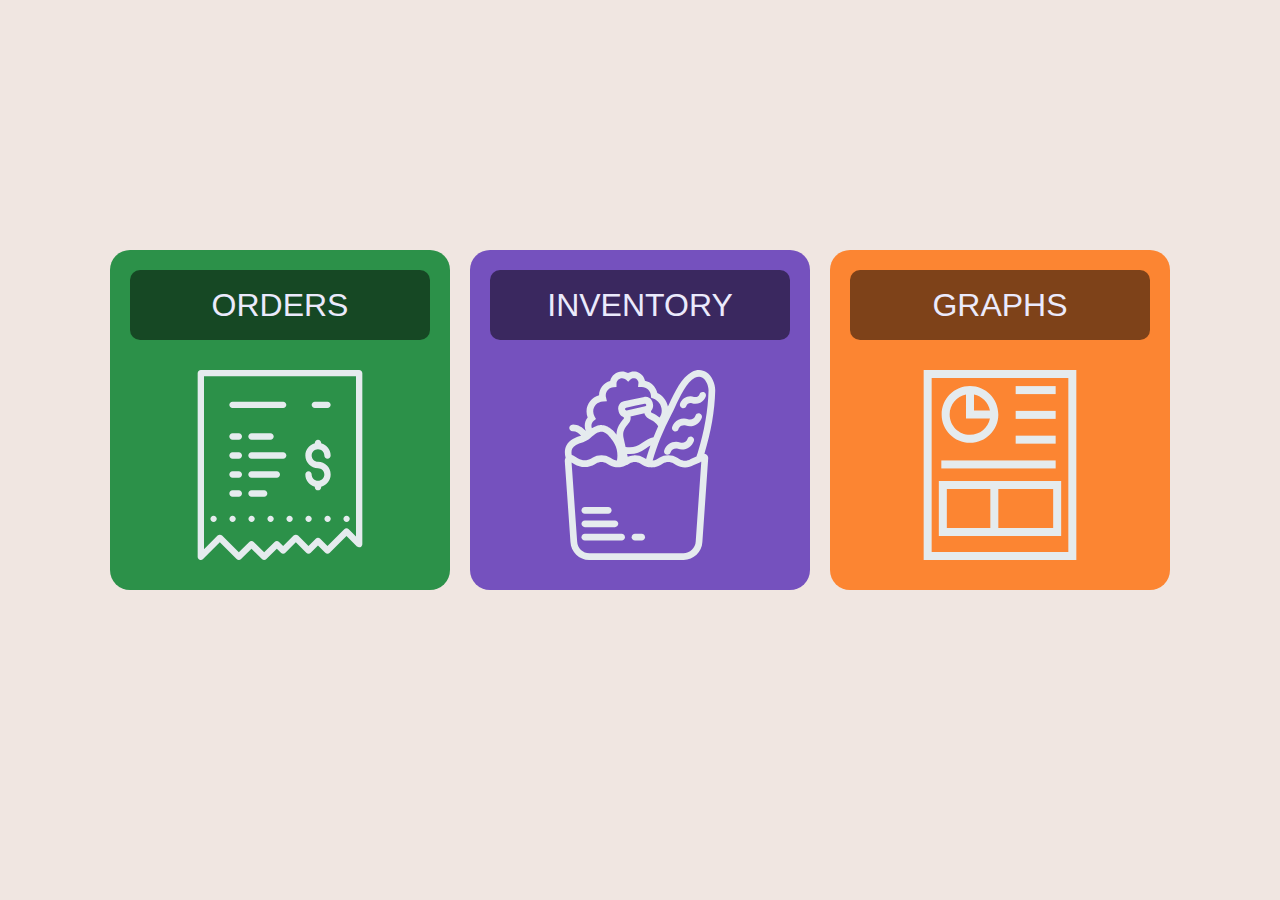
<file: index.html>
<!DOCTYPE html>
<html>

<head>
    <meta charset="utf-8">
    <title>iRestaurant - Actions</title>
    <link rel="stylesheet" href="css/master.css" media="screen" title="no title">
    <link rel="stylesheet" href="css/actions_menu.css" media="screen" title="no title">
    <script src="js/actions.js" charset="utf-8"></script>
</head>

<body onload="actionsInit()">
    <section class="container">
        <div class="actions">
            <div class="action" id="orders">
                <p class="title">ORDERS</p>
                <svg version="1.1" id="order" xmlns="http://www.w3.org/2000/svg" xmlns:xlink="http://www.w3.org/1999/xlink" x="0px" y="0px" viewBox="0 0 512.002 512.002" style="enable-background:new 0 0 512.002 512.002;" xml:space="preserve">                	<g>
                		<g>
                			<g>
                				<path d="M128.257,392.533h-0.085c-4.71,0-8.491,3.823-8.491,8.533s3.866,8.533,8.576,8.533s8.533-3.823,8.533-8.533
                				S132.967,392.533,128.257,392.533z"/>
                				<path d="M179.457,392.533h-0.085c-4.71,0-8.491,3.823-8.491,8.533s3.866,8.533,8.576,8.533s8.533-3.823,8.533-8.533
                				S184.167,392.533,179.457,392.533z"/>
                				<path d="M247.468,273.067h-68.267c-4.719,0-8.533,3.823-8.533,8.533s3.814,8.533,8.533,8.533h68.267
                				c4.719,0,8.533-3.823,8.533-8.533S252.187,273.067,247.468,273.067z"/>
                				<path d="M213.334,324.267h-34.133c-4.719,0-8.533,3.823-8.533,8.533c0,4.71,3.814,8.533,8.533,8.533h34.133
                				c4.719,0,8.533-3.823,8.533-8.533C221.868,328.09,218.053,324.267,213.334,324.267z"/>
                				<path
                					d="M358.401,298.667c-9.412,0-17.067-7.654-17.067-17.067c0-4.71-3.814-8.533-8.533-8.533s-8.533,3.823-8.533,8.533
                				c0,15.855,10.914,29.107,25.6,32.922v1.212c0,4.71,3.814,8.533,8.533,8.533c4.719,0,8.533-3.823,8.533-8.533v-1.212
                				c14.686-3.814,25.6-17.067,25.6-32.922c0-18.825-15.309-34.133-34.133-34.133c-9.412,0-17.067-7.654-17.067-17.067
                				c0-9.412,7.654-17.067,17.067-17.067c9.412,0,17.067,7.654,17.067,17.067c0,4.71,3.814,8.533,8.533,8.533
                				s8.533-3.823,8.533-8.533c0-15.855-10.914-29.107-25.6-32.922v-1.212c0-4.71-3.814-8.533-8.533-8.533
                				c-4.719,0-8.533,3.823-8.533,8.533v1.212c-14.686,3.814-25.6,17.067-25.6,32.922c0,18.825,15.309,34.133,34.133,34.133
                				c9.412,0,17.067,7.654,17.067,17.067C375.468,291.012,367.813,298.667,358.401,298.667z"/>
                				<path d="M333.057,392.533h-0.085c-4.71,0-8.491,3.823-8.491,8.533s3.866,8.533,8.576,8.533c4.71,0,8.533-3.823,8.533-8.533
                				S337.768,392.533,333.057,392.533z"/>
                				<path d="M435.457,409.6c4.71,0,8.533-3.823,8.533-8.533s-3.823-8.533-8.533-8.533h-0.085c-4.71,0-8.491,3.823-8.491,8.533
                				S430.747,409.6,435.457,409.6z"/>
                				<path d="M384.257,392.533h-0.085c-4.71,0-8.491,3.823-8.491,8.533s3.866,8.533,8.576,8.533c4.71,0,8.533-3.823,8.533-8.533
                				S388.968,392.533,384.257,392.533z"/>
                				<path d="M349.868,102.4h34.133c4.719,0,8.533-3.823,8.533-8.533c0-4.71-3.814-8.533-8.533-8.533h-34.133
                				c-4.719,0-8.533,3.823-8.533,8.533C341.334,98.577,345.149,102.4,349.868,102.4z"/>
                				<path d="M230.657,392.533h-0.085c-4.71,0-8.491,3.823-8.491,8.533s3.866,8.533,8.576,8.533s8.533-3.823,8.533-8.533
                				S235.367,392.533,230.657,392.533z"/>
                				<path d="M128.001,290.133h17.067c4.719,0,8.533-3.823,8.533-8.533s-3.814-8.533-8.533-8.533h-17.067
                				c-4.719,0-8.533,3.823-8.533,8.533S123.282,290.133,128.001,290.133z"/>
                				<path d="M128.001,341.333h17.067c4.719,0,8.533-3.823,8.533-8.533c0-4.71-3.814-8.533-8.533-8.533h-17.067
                				c-4.719,0-8.533,3.823-8.533,8.533C119.468,337.51,123.282,341.333,128.001,341.333z"/>
                				<path
                					d="M469.334,0H42.668c-4.719,0-8.533,3.823-8.533,8.533v494.933c0,3.447,2.074,6.562,5.265,7.885
                				c1.058,0.435,2.167,0.648,3.268,0.648c2.219,0,4.403-0.87,6.033-2.5l45.167-45.167l45.167,45.167
                				c3.337,3.337,8.73,3.337,12.066,0l28.1-28.1l28.1,28.1c3.337,3.337,8.73,3.337,12.066,0l28.1-28.1l11.034,11.034
                				c3.337,3.336,8.73,3.336,12.066,0l28.1-28.1l28.1,28.1c3.337,3.336,8.73,3.336,12.066,0l19.567-19.567l19.567,19.567
                				c3.337,3.336,8.73,3.336,12.066,0l45.167-45.167l28.1,28.1c0.171,0.179,0.35,0.341,0.538,0.495c0,0.009,0.008,0.009,0.008,0.009
                				v0.009c1.399,1.169,3.174,1.894,5.112,1.98c0.316,0.009,0.631,0.009,0.964-0.009h0.009c1.724-0.128,3.311-0.751,4.599-1.749
                				c0.461-0.35,0.879-0.751,1.254-1.186c1.289-1.493,2.074-3.43,2.082-5.564v-0.017V8.533C477.868,3.823,474.053,0,469.334,0z
                				 M460.801,448.734l-19.567-19.567c-3.337-3.336-8.73-3.336-12.066,0l-45.167,45.167l-19.567-19.567
                				c-3.336-3.337-8.73-3.337-12.066,0l-19.567,19.567l-28.1-28.1c-3.336-3.337-8.73-3.337-12.066,0l-28.1,28.1L253.501,463.3
                				c-3.337-3.337-8.73-3.337-12.066,0l-28.1,28.1l-28.1-28.1c-1.664-1.664-3.849-2.5-6.033-2.5c-2.185,0-4.369,0.836-6.033,2.5
                				l-28.1,28.1l-45.167-45.167c-3.337-3.337-8.73-3.337-12.066,0l-36.634,36.634V17.067h409.6V448.734z"/>
                				<path d="M77.057,409.6c4.71,0,8.533-3.823,8.533-8.533s-3.823-8.533-8.533-8.533h-0.085c-4.71,0-8.491,3.823-8.491,8.533
                				S72.347,409.6,77.057,409.6z"/>
                				<path d="M128.001,238.933h17.067c4.719,0,8.533-3.823,8.533-8.533s-3.814-8.533-8.533-8.533h-17.067
                				c-4.719,0-8.533,3.823-8.533,8.533S123.282,238.933,128.001,238.933z"/>
                				<path d="M281.857,409.6c4.71,0,8.533-3.823,8.533-8.533s-3.823-8.533-8.533-8.533h-0.085c-4.71,0-8.491,3.823-8.491,8.533
                				S277.147,409.6,281.857,409.6z"/>
                				<path d="M179.201,187.733h51.2c4.719,0,8.533-3.823,8.533-8.533s-3.814-8.533-8.533-8.533h-51.2
                				c-4.719,0-8.533,3.823-8.533,8.533S174.482,187.733,179.201,187.733z"/>
                				<path d="M128.001,187.733h17.067c4.719,0,8.533-3.823,8.533-8.533s-3.814-8.533-8.533-8.533h-17.067
                				c-4.719,0-8.533,3.823-8.533,8.533S123.282,187.733,128.001,187.733z"/>
                				<path d="M264.534,221.867h-85.333c-4.719,0-8.533,3.823-8.533,8.533s3.814,8.533,8.533,8.533h85.333
                				c4.719,0,8.533-3.823,8.533-8.533S269.253,221.867,264.534,221.867z"/>
                				<path d="M128.001,102.4h136.533c4.719,0,8.533-3.823,8.533-8.533c0-4.71-3.814-8.533-8.533-8.533H128.001
                				c-4.719,0-8.533,3.823-8.533,8.533C119.468,98.577,123.282,102.4,128.001,102.4z"/>
                			</g>
                		</g>
                	</g>
                </svg>
            </div>
            <div class="action" id="inventory">
                <p class="title">INVENTORY</p>
                <svg version="1.1" id="inventory" xmlns="http://www.w3.org/2000/svg" xmlns:xlink="http://www.w3.org/1999/xlink" x="0px" y="0px" viewBox="0 0 56.823 56.823" style="enable-background:new 0 0 56.823 56.823;" xml:space="preserve">
                	<g>
                		<path
                			d="M36.272,25.308c0.106,0.036,0.215,0.053,0.321,0.053c0.417,0,0.806-0.262,0.947-0.679c0.313-0.918,1.314-1.411,2.232-1.1
                		c1.962,0.664,4.103-0.389,4.768-2.352c0.178-0.522-0.102-1.091-0.625-1.269c-0.525-0.177-1.091,0.103-1.269,0.626
                		c-0.312,0.919-1.313,1.412-2.232,1.1c-1.959-0.661-4.102,0.39-4.768,2.352C35.469,24.561,35.749,25.13,36.272,25.308z"/>
                		<path
                			d="M38.638,18.34c0.106,0.036,0.215,0.053,0.321,0.053c0.417,0,0.806-0.262,0.947-0.679c0.151-0.445,0.466-0.805,0.888-1.013
                		s0.899-0.238,1.344-0.087c1.962,0.664,4.102-0.389,4.768-2.353c0.178-0.522-0.103-1.091-0.625-1.269
                		c-0.523-0.18-1.091,0.103-1.268,0.626c-0.312,0.92-1.311,1.413-2.232,1.101c-0.952-0.323-1.971-0.257-2.871,0.188
                		c-0.9,0.444-1.574,1.213-1.897,2.164C37.834,17.594,38.115,18.162,38.638,18.34z"/>
                		<path
                			d="M41.002,11.372c0.107,0.036,0.215,0.053,0.322,0.053c0.417,0,0.806-0.262,0.947-0.679c0.23-0.678,0.971-1.043,1.648-0.813
                		c0.835,0.283,1.73,0.225,2.521-0.164c0.79-0.39,1.381-1.064,1.665-1.899c0.178-0.522-0.102-1.091-0.625-1.269
                		c-0.525-0.179-1.091,0.103-1.269,0.626c-0.112,0.329-0.345,0.595-0.656,0.748c-0.311,0.153-0.663,0.176-0.993,0.063
                		c-1.722-0.581-3.601,0.343-4.185,2.064C40.2,10.626,40.479,11.194,41.002,11.372z"/>
                		<path
                			d="M48.246,25.234c-0.174-0.119-0.37-0.187-0.57-0.213c1.987-6.457,3.077-12.783,3.233-18.808
                		c0.049-1.895-0.877-4.425-2.744-5.596c-0.896-0.563-2.364-1.027-4.27-0.046c-2.987,1.541-5.123,6.074-6.839,9.718
                		c-0.099,0.21-0.196,0.415-0.292,0.618c-0.379-1.743-1.531-3.234-3.169-4.012c-0.386-1.856-1.858-3.31-3.708-3.687
                		c-0.02-0.104-0.045-0.206-0.076-0.309c-0.381-1.302-1.53-2.282-2.859-2.44c-0.749-0.089-1.491,0.066-2.125,0.437
                		c-0.54-0.301-1.146-0.461-1.768-0.461c-1.739,0-3.2,1.213-3.581,2.836c-1.901,0.518-3.295,2.263-3.31,4.291
                		c-2.169,0.56-3.749,2.52-3.749,4.851c0,0.618,0.116,1.23,0.339,1.807c-0.563,0.695-0.875,1.565-0.875,2.478
                		c0,0.548,0.113,1.076,0.326,1.564c-0.999-1.09-2.405-1.981-3.984-1.923c-0.552,0.018-0.986,0.479-0.969,1.031
                		c0.017,0.541,0.461,0.969,0.999,0.969c0.034,0.001,0.065-0.002,0.097-0.002c0.937,0,1.808,0.62,2.442,1.34
                		c-1.586,0.457-3.498,1.201-4.39,2.883c-0.537,1.015-0.6,2.26-0.242,3.686c-0.173,0.289-0.268,0.625-0.25,0.983l1.702,24.187
                		c0.155,3.033,2.655,5.408,5.691,5.408h28.071c3.036,0,5.536-2.375,5.69-5.39l1.745-25.028c0-0.006,0.001-0.012,0.001-0.018
                		C48.84,25.927,48.627,25.496,48.246,25.234z M37.58,13.767c0.396-0.739,0.828-1.655,1.285-2.626
                		c1.503-3.192,3.563-7.563,5.946-8.793C45.681,1.9,46.43,1.891,47.102,2.31c1.159,0.728,1.841,2.565,1.808,3.851
                		c-0.153,5.912-1.233,12.134-3.211,18.494c-0.065,0.209-0.209,0.631-0.414,1.21l-1.704,0.757c-0.037,0.017-0.073,0.035-0.108,0.057
                		c-0.492,0.295-1.044,0.441-1.596,0.447c-0.552-0.006-1.103-0.152-1.595-0.447l-0.713-0.428c-0.82-0.492-1.739-0.738-2.658-0.738
                		c-0.011,0-0.022,0.002-0.034,0.002c-0.93-0.006-1.862,0.237-2.692,0.736l-0.712,0.428c-0.397,0.238-0.836,0.354-1.28,0.404
                		c0.025-0.087,0.054-0.172,0.08-0.258c0.274-0.931,0.568-1.849,0.876-2.76c0.117-0.346,0.239-0.69,0.361-1.033
                		c0.257-0.723,0.526-1.437,0.804-2.146c0.124-0.317,0.245-0.637,0.373-0.951C35.559,17.808,36.521,15.745,37.58,13.767z
                		 M24.832,16.139c0.117-0.15,0.231-0.296,0.339-0.438c0-0.002,0.001-0.003,0.002-0.004c0.079-0.105,0.148-0.214,0.206-0.323
                		c0.246-0.463,0.304-0.983,0.19-1.491l4.174-0.913c0.028,0.128,0.058,0.255,0.106,0.373c0.187,0.458,0.521,0.839,0.986,1.105
                		c0.152,0.084,0.311,0.168,0.475,0.255c0.135,0.071,0.27,0.145,0.406,0.219c0.065,0.035,0.131,0.07,0.196,0.106
                		c0.119,0.067,0.234,0.141,0.35,0.214c0.099,0.061,0.197,0.124,0.293,0.191c0.111,0.077,0.217,0.162,0.323,0.248
                		c0.093,0.076,0.182,0.159,0.27,0.244c0.095,0.093,0.189,0.188,0.276,0.292c0.154,0.184,0.302,0.375,0.423,0.604
                		c-0.424,0.936-0.823,1.891-1.209,2.854c-0.06,0.149-0.124,0.294-0.183,0.443c-1.096,0.278-2.155,0.798-3.463,1.729
                		c-1.648,1.171-2.875,1.482-4.897,1.189l-0.607-2.779C23.076,18.378,23.969,17.24,24.832,16.139z M29.791,10.066
                		c0.026-0.005,0.052-0.008,0.078-0.008c0.189,0,0.366,0.135,0.407,0.325c0.032,0.144-0.022,0.257-0.058,0.312
                		c-0.035,0.054-0.114,0.149-0.257,0.18l-5.524,1.209c-0.22,0.048-0.444-0.098-0.492-0.316c-0.048-0.219,0.097-0.444,0.316-0.492
                		l2.935-0.642L29.791,10.066z M26.559,25.533c-0.076,0.005-0.153,0.007-0.229,0.015c-0.545,0.055-1.083,0.193-1.594,0.423
                		l-0.191-0.875c0.288,0.024,0.575,0.048,0.844,0.048c1.744,0,3.148-0.519,4.762-1.667c0.508-0.362,0.958-0.636,1.386-0.863
                		c-0.092,0.261-0.183,0.521-0.272,0.783c-0.064,0.188-0.133,0.373-0.195,0.562c-0.294,0.89-0.574,1.787-0.835,2.692l-0.665-0.398
                		c-0.82-0.492-1.739-0.738-2.658-0.738c-0.012,0-0.025,0.002-0.037,0.002C26.769,25.515,26.664,25.527,26.559,25.533z
                		 M14.598,15.192l0.655-0.54l-0.425-0.733c-0.266-0.46-0.407-0.98-0.407-1.506c0-1.62,1.269-2.941,2.889-3.009l1.214-0.051
                		l-0.283-1.182c-0.048-0.198-0.072-0.393-0.072-0.578c0-1.288,1.006-2.373,2.29-2.471l0.924-0.07l0-0.995
                		c0.029-0.899,0.77-1.622,1.677-1.622c0.522,0,0.896,0.238,1.117,0.438l0.701,0.633l0.672-0.664
                		c0.308-0.304,0.731-0.446,1.167-0.396c0.536,0.063,1.02,0.481,1.176,1.018c0.053,0.18,0.068,0.354,0.047,0.531l-0.117,1.117h1.126
                		c1.437,0,2.639,1.123,2.738,2.557l0.045,0.657l0.621,0.218c1.563,0.549,2.591,2.028,2.556,3.683
                		c-0.015,0.707-0.243,1.388-0.656,1.985c-0.669-0.568-1.39-0.951-1.996-1.27c-0.157-0.083-0.309-0.163-0.462-0.248
                		c-0.043-0.024-0.095-0.066-0.113-0.171c-0.024-0.144,0.03-0.317,0.139-0.444c0.436-0.506,0.611-1.196,0.47-1.847l-0.121-0.551
                		c-0.121-0.556-0.453-1.031-0.933-1.339c-0.479-0.307-1.049-0.41-1.604-0.288l-0.268,0.059c-0.003,0.001-0.006,0-0.009,0.001
                		l-2.935,0.642l-2.864,0.625c-0.555,0.121-1.03,0.452-1.338,0.933c-0.308,0.479-0.41,1.05-0.289,1.605l0.06,0.272
                		c0,0.001,0,0.002,0,0.003c0,0.001,0.001,0.002,0.001,0.004l0.059,0.271c0.145,0.666,0.608,1.227,1.237,1.497
                		c0.156,0.067,0.286,0.194,0.331,0.323c0.026,0.074,0.011,0.112-0.047,0.208c0,0,0,0,0,0.001c-0.099,0.133-0.206,0.268-0.315,0.407
                		c-0.11,0.14-0.224,0.287-0.34,0.439c-0.039,0.051-0.076,0.104-0.115,0.156c-0.083,0.113-0.166,0.228-0.248,0.348
                		c-0.045,0.065-0.088,0.132-0.132,0.2c-0.076,0.117-0.149,0.238-0.221,0.362c-0.042,0.072-0.083,0.143-0.123,0.218
                		c-0.075,0.14-0.143,0.287-0.21,0.437c-0.029,0.064-0.06,0.125-0.086,0.192c-0.088,0.218-0.166,0.446-0.228,0.686
                		c-0.01,0.038-0.014,0.079-0.023,0.118c-0.048,0.204-0.087,0.415-0.112,0.635c-0.01,0.088-0.012,0.18-0.018,0.271
                		c-0.008,0.118-0.023,0.23-0.023,0.353c-0.004-0.005-0.008-0.01-0.012-0.015c-0.014-0.018-0.028-0.034-0.041-0.052
                		c-0.174-0.229-0.348-0.44-0.523-0.64c-0.055-0.063-0.111-0.124-0.167-0.184c-0.147-0.159-0.294-0.308-0.442-0.448
                		c-0.048-0.045-0.096-0.094-0.145-0.138c-0.187-0.167-0.375-0.32-0.564-0.456c-0.053-0.038-0.107-0.07-0.16-0.106
                		c-0.142-0.095-0.284-0.183-0.428-0.261c-0.07-0.038-0.139-0.075-0.21-0.109c-0.149-0.073-0.299-0.135-0.45-0.189
                		c-0.05-0.018-0.1-0.042-0.15-0.058c-0.164-0.052-0.329-0.094-0.495-0.125c-0.019-0.004-0.038-0.002-0.057-0.005
                		c-0.034-0.006-0.067-0.019-0.101-0.024c-0.116-0.017-0.226-0.01-0.34-0.018c-0.08-0.005-0.159-0.022-0.239-0.022
                		c-0.024,0-0.049,0.006-0.074,0.006c-0.155,0.002-0.305,0.02-0.456,0.039c-0.075,0.01-0.15,0.016-0.225,0.03
                		c-0.197,0.036-0.388,0.086-0.577,0.146c-0.029,0.009-0.057,0.016-0.086,0.026c-0.498,0.169-0.97,0.408-1.412,0.697
                		c-0.091-0.225-0.139-0.467-0.139-0.716C13.885,16.113,14.145,15.564,14.598,15.192z M8.173,23.495
                		c0.423-0.797,1.45-1.405,3.233-1.915c0.834-0.238,1.608-0.683,2.236-1.283c0.285-0.273,0.552-0.504,0.81-0.714
                		c0.806-0.655,1.501-1.011,2.13-1.092c0.014-0.002,0.028-0.004,0.042-0.005c0.199-0.022,0.392-0.016,0.579,0.017
                		c0.049,0.009,0.099,0.026,0.149,0.039c0.093,0.023,0.185,0.046,0.278,0.083c0.06,0.023,0.12,0.058,0.181,0.086
                		c0.087,0.042,0.173,0.08,0.26,0.133c0.068,0.041,0.136,0.094,0.204,0.141c0.081,0.057,0.162,0.109,0.244,0.175
                		c0.076,0.061,0.152,0.135,0.228,0.204c0.076,0.069,0.152,0.132,0.228,0.209c0.084,0.085,0.169,0.184,0.254,0.279
                		c0.069,0.077,0.138,0.148,0.208,0.231c0.095,0.114,0.191,0.244,0.287,0.37c0.061,0.08,0.121,0.152,0.182,0.237
                		c0.109,0.152,0.219,0.321,0.329,0.489c0.048,0.074,0.097,0.14,0.145,0.216c0.159,0.251,0.319,0.518,0.48,0.802
                		c0.736,1.299,0.98,3.218,0.66,4.889c-0.053-0.005-0.105-0.013-0.158-0.021c-0.381-0.065-0.748-0.187-1.082-0.387l-0.713-0.428
                		c-0.82-0.492-1.739-0.738-2.658-0.738c-0.011,0-0.022,0.002-0.034,0.002c-0.93-0.006-1.862,0.237-2.692,0.736l-0.347,0.208
                		c-0.605,0.363-1.283,0.546-1.961,0.552c-0.679-0.006-1.356-0.188-1.961-0.552l-1.345-0.808c0,0-0.001,0-0.001-0.001
                		c-0.177-0.105-0.368-0.177-0.564-0.213C7.847,24.645,7.903,24.005,8.173,23.495z M45.074,51.313
                		c-0.101,1.968-1.724,3.51-3.694,3.51H13.308c-1.971,0-3.593-1.542-3.695-3.529L7.949,27.652l0.87,0.522
                		c0.943,0.566,2.002,0.844,3.058,0.838c1.057,0.006,2.115-0.272,3.058-0.838l0.347-0.208c0.492-0.296,1.043-0.442,1.595-0.448
                		c0.552,0.006,1.103,0.152,1.596,0.448l0.713,0.428c0.902,0.541,1.924,0.773,2.934,0.718c0.09-0.004,0.18-0.004,0.271-0.012
                		c0.011-0.001,0.021-0.007,0.033-0.008c0.683-0.077,1.353-0.292,1.971-0.644c0.058-0.021,0.12-0.022,0.174-0.054l0.713-0.428
                		c0.492-0.296,1.043-0.442,1.595-0.448c0.552,0.006,1.103,0.152,1.596,0.448l0.713,0.428c0.757,0.453,1.599,0.688,2.446,0.723
                		c0.017,0.001,0.035,0.003,0.052,0.003c0.292,0.009,0.584,0,0.874-0.041c0.166-0.021,0.327-0.063,0.49-0.1
                		c0.079-0.019,0.158-0.036,0.236-0.059c0.444-0.123,0.879-0.284,1.284-0.527h0l0.713-0.428c0.492-0.296,1.043-0.442,1.595-0.448
                		c0.552,0.006,1.103,0.152,1.596,0.448l0.713,0.428c0.826,0.495,1.753,0.738,2.679,0.734c0.015,0,0.031,0.003,0.046,0.003
                		c0.898,0,1.797-0.234,2.603-0.704l1.962-0.872c0.042-0.019,0.072-0.055,0.111-0.079l0.153-0.068L45.074,51.313z"/>
                		<path d="M11.911,43.004h7c0.552,0,1-0.447,1-1s-0.448-1-1-1h-7c-0.552,0-1,0.447-1,1S11.359,43.004,11.911,43.004z"/>
                		<path d="M11.911,47.004h9c0.552,0,1-0.447,1-1s-0.448-1-1-1h-9c-0.552,0-1,0.447-1,1S11.359,47.004,11.911,47.004z"/>
                		<path d="M22.911,49.004h-11c-0.552,0-1,0.447-1,1s0.448,1,1,1h11c0.552,0,1-0.447,1-1S23.463,49.004,22.911,49.004z"/>
                		<path d="M28.911,49.004h-2c-0.552,0-1,0.447-1,1s0.448,1,1,1h2c0.552,0,1-0.447,1-1S29.463,49.004,28.911,49.004z"/>
                	</g>
                </svg>
            </div>
            <div class="action" id="graphs">
                <p class="title">GRAPHS</p>
                <svg version="1.1" id="graph" xmlns="http://www.w3.org/2000/svg" xmlns:xlink="http://www.w3.org/1999/xlink" x="0px" y="0px" viewBox="0 0 356.25 356.25" style="enable-background:new 0 0 356.25 356.25;" xml:space="preserve">
                	<g>
                		<g>
                			<path d="M35,0v356.25h286.25V0H35z M306.25,341.25H50V15h256.25V341.25z"/>
                			<path
                				d="M121.853,136.467c29.308,0,53.15-23.843,53.15-53.15c0-29.308-23.843-53.151-53.15-53.151s-53.15,23.843-53.15,53.151
                			C68.702,112.624,92.545,136.467,121.853,136.467z M159.259,75.817h-29.906V45.91C144.383,48.919,156.25,60.786,159.259,75.817z
                			 M114.353,45.91v44.906h44.906c-3.495,17.457-18.937,30.65-37.406,30.65c-21.036,0-38.15-17.114-38.15-38.15
                			C83.702,64.847,96.896,49.405,114.353,45.91z"/>
                			<rect x="207.5" y="30.166" width="75" height="15"/>
                			<rect x="207.5" y="76.639" width="75" height="15"/>
                			<rect x="207.5" y="123.111" width="75" height="15"/>
                			<rect x="68.109" y="169.583" width="214.391" height="15"/>
                			<path d="M292.82,207.917H63.43v103.438h229.39V207.917z M78.43,222.917h81.573v73.438H78.43V222.917z M277.82,296.354H175.003
                			v-73.438H277.82V296.354z"/>
                		</g>
                	</g>
                </svg>
            </div>
        </div>
    </section>
</body>

</html>
</file>
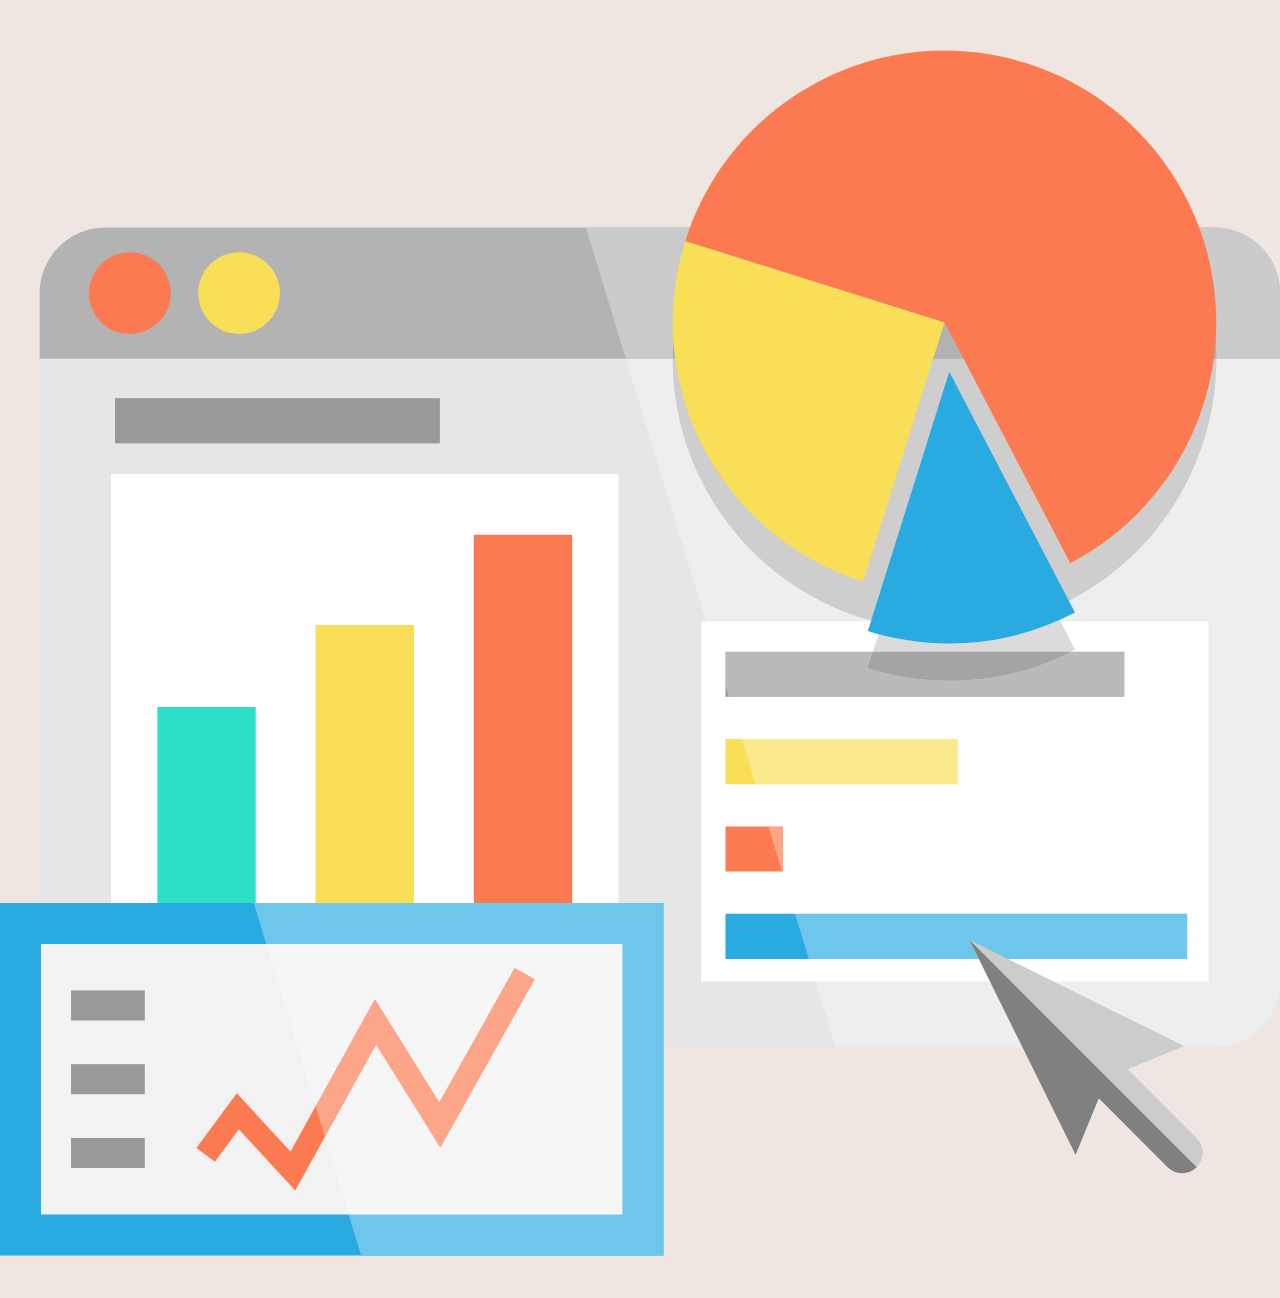
<file: dashboard.html>
<!DOCTYPE html>
<html>
  <head>
    <meta charset="utf-8">
    <title>iRestaurant - </title>
    <script src="js/main.js" charset="utf-8"></script>
    <link rel="stylesheet" href="css/master.css" media="screen" title="no title">
  </head>
  <body onload="init()" id="dashb">
    <header><h1 id="header"></h1></header>
    <div id="dashboard">
      <img src="img/stats.svg" alt="">
    </div>
  </body>
</html>
</file>
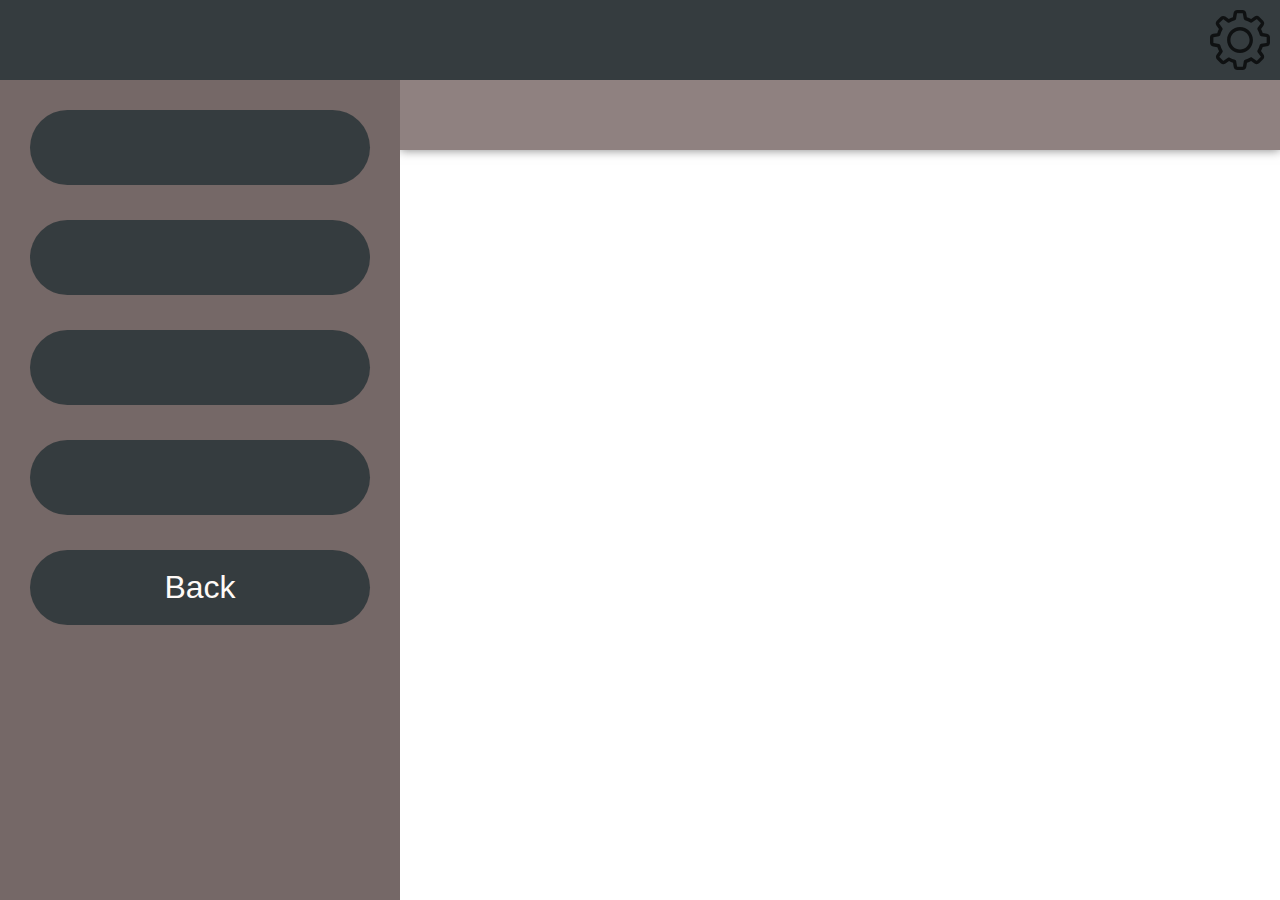
<file: graphs.html>
<!DOCTYPE html>
<html>

<head>
    <meta charset="utf-8">
    <title>Restaurant - Graphs</title>
    <link rel="stylesheet" href="css/master.css">
    <link rel="stylesheet" href="css/template.css">
    <link rel="stylesheet" href="css/graphs.css">
    <script src="js/svg.js" charset="utf-8"></script>
    <script src="js/template.js" charset="utf-8"></script>
    <script src="js/functionsGraphNSales.js" charset="utf-8"></script>
    <script src="js/functionsGraphIncome.js" charset="utf-8"></script>
    <script src="js/functionsGraphKS.js" charset="utf-8"></script>
    <script src="js/functionsGraphWS.js" charset="utf-8"></script>
    <script src="js/graphs.js" charset="utf-8"></script>
</head>

<body onload="initTemplate();">
    <section id="content" class="content">

    </section>
</body>

</html>
</file>
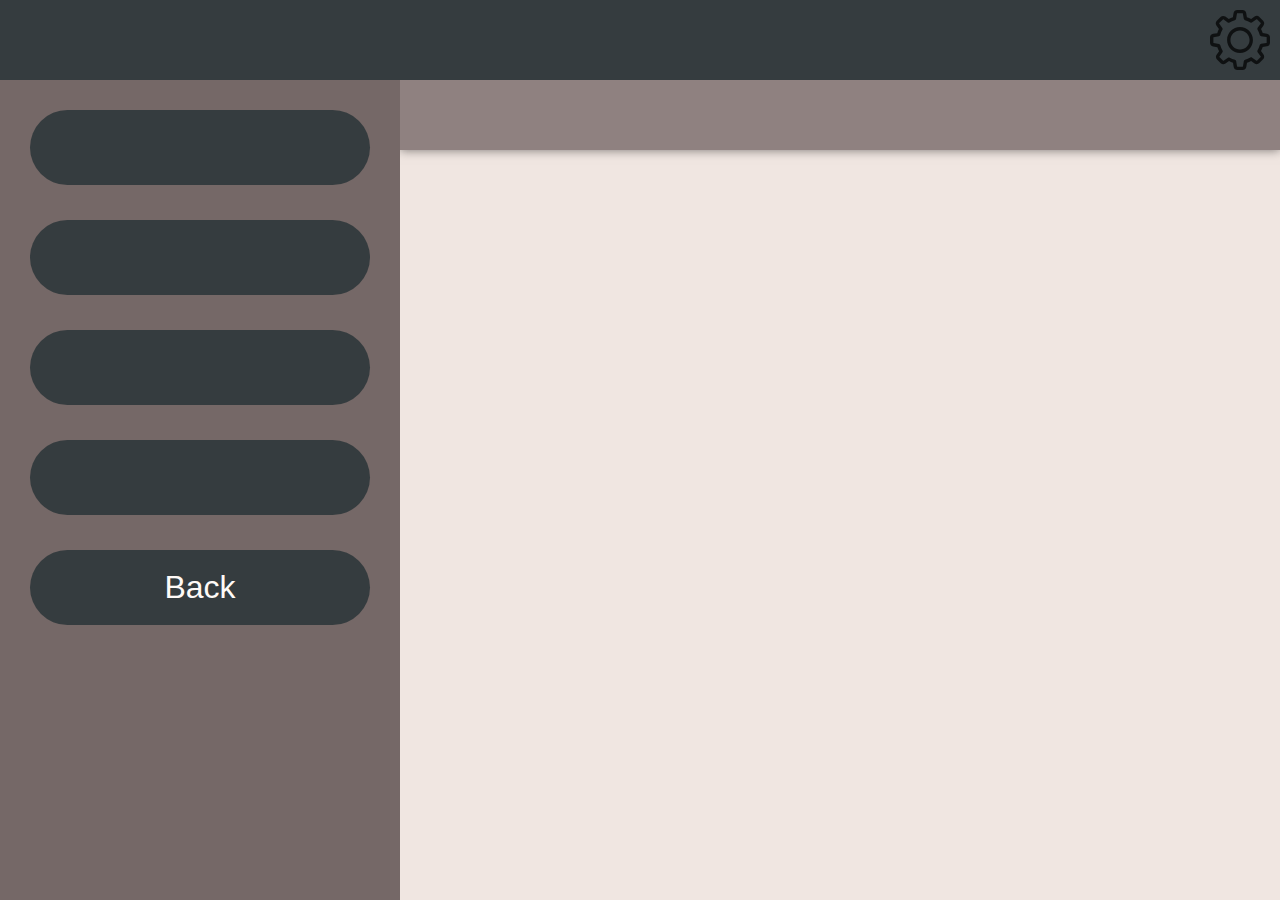
<file: inventory.html>
<!DOCTYPE html>
<html>

<head>
    <meta charset="utf-8">
    <title>Restaurant - Inventory</title>
    <link rel="stylesheet" href="css/master.css">
    <link rel="stylesheet" href="css/template.css">
    <link rel="stylesheet" href="css/inventory.css">
    <script src="js/template.js" charset="utf-8"></script>
    <script src="js/inventory.js" charset="utf-8"></script>
    <script src="js/forms.js" charset="utf-8"></script>
</head>
<body onload="initTemplate();">
</boyd>
  <section id="content" class="content">
  </section>
  <script src="js/inventory.js"></script>
</body>
</html>
</file>
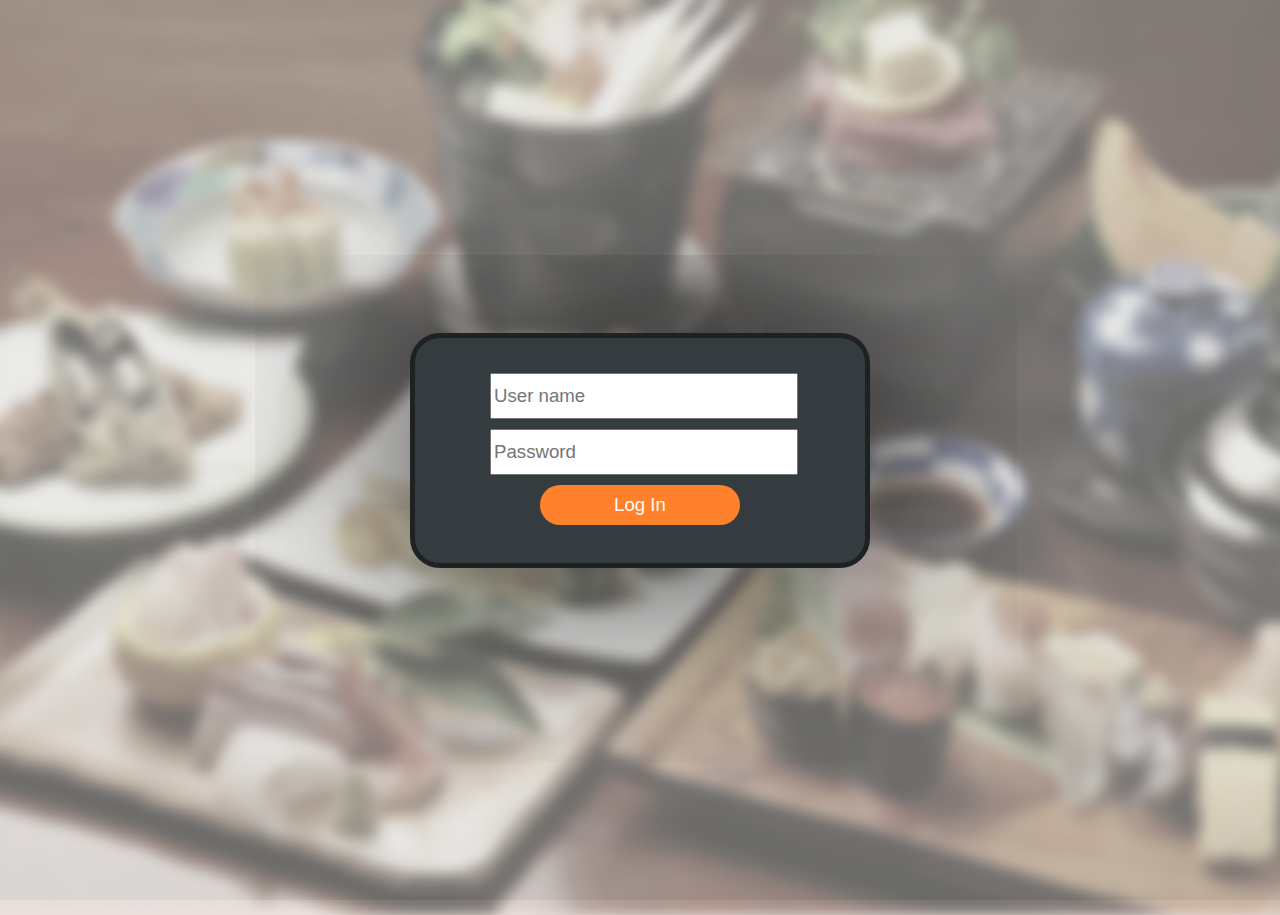
<file: login.html>
<!DOCTYPE html>
<html>
  <head>
    <meta charset="utf-8">
    <title>iRestaurant</title>
    <link rel="stylesheet" href="css/master.css" media="screen" title="no title">
    <link rel="stylesheet" href="css/index.css" media="screen" title="no title">
    <script src="js/app.js" charset="utf-8"></script>
    <script src="js/login.js" charset="utf-8"></script>
  </head>
  <body>
    <div class="background">
    </div>
    <section class="container">
      <div id="login">
        <div class="form">
          <form class="login_employee" action="index.html" method="post">
            <input id="username" type="text" name="username" placeholder="User name">
            <input id="userpasswd" type="password" name="userpasswd" placeholder="Password">
            <input class="btn_login" type="button" name="name" value="Log In" onclick="login()">
          </form>
        </div>
      </div>
    </section>
  </body>
</html>
</file>
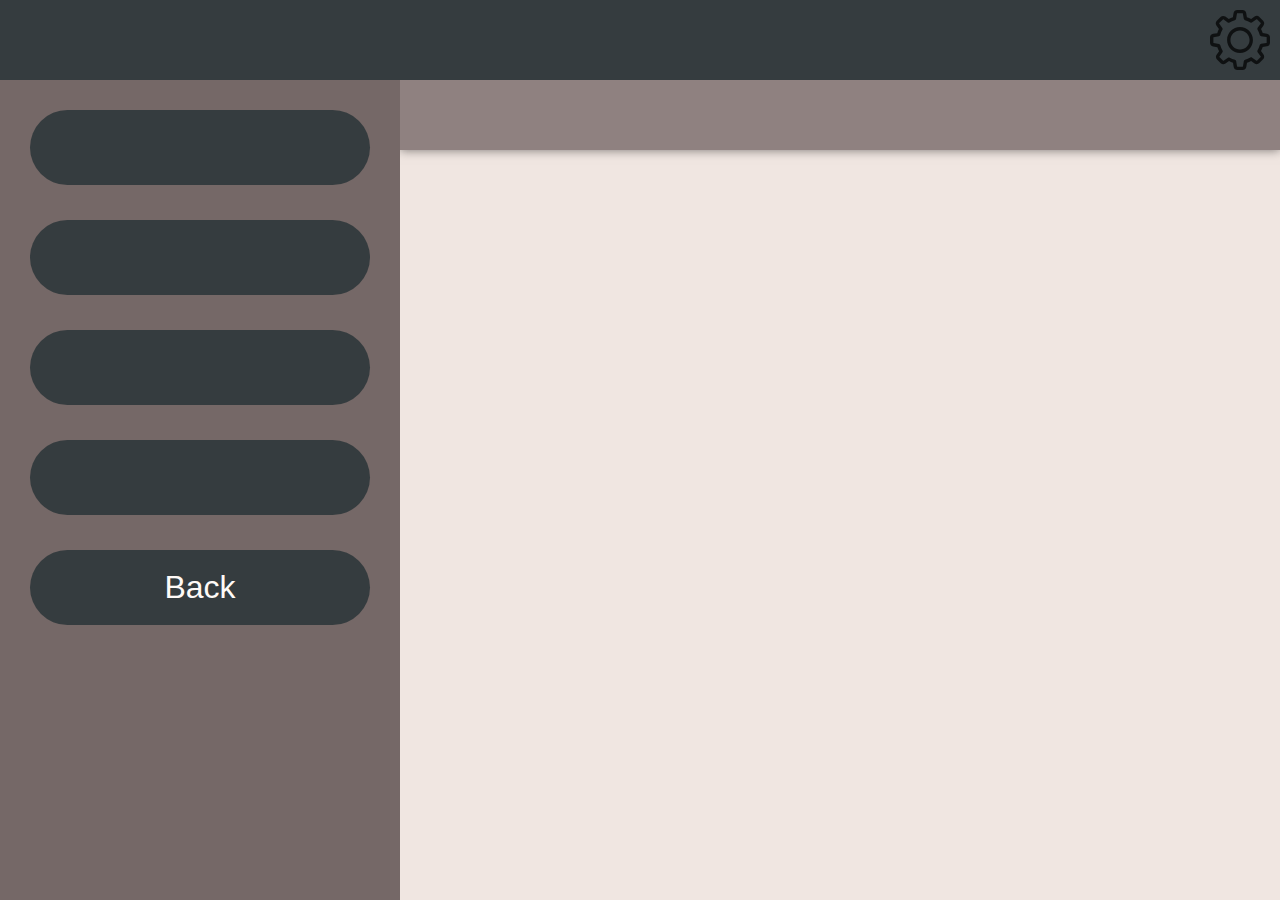
<file: orders.html>
<!DOCTYPE html>
<html>

<head>
    <meta charset="utf-8">
    <title>Restaurant - Orders</title>
    <link rel="stylesheet" href="css/master.css">
    <link rel="stylesheet" href="css/template.css">
    <link rel="stylesheet" href="css/orders.css">
    <script src="js/template.js" charset="utf-8"></script>
    <script src="js/forms.js"></script>
    <script src="js/orders.js"></script>
</head>

<body onload="initTemplate();">
    <section id="content" class="content">

    </section>
</body>

</html>
</file>
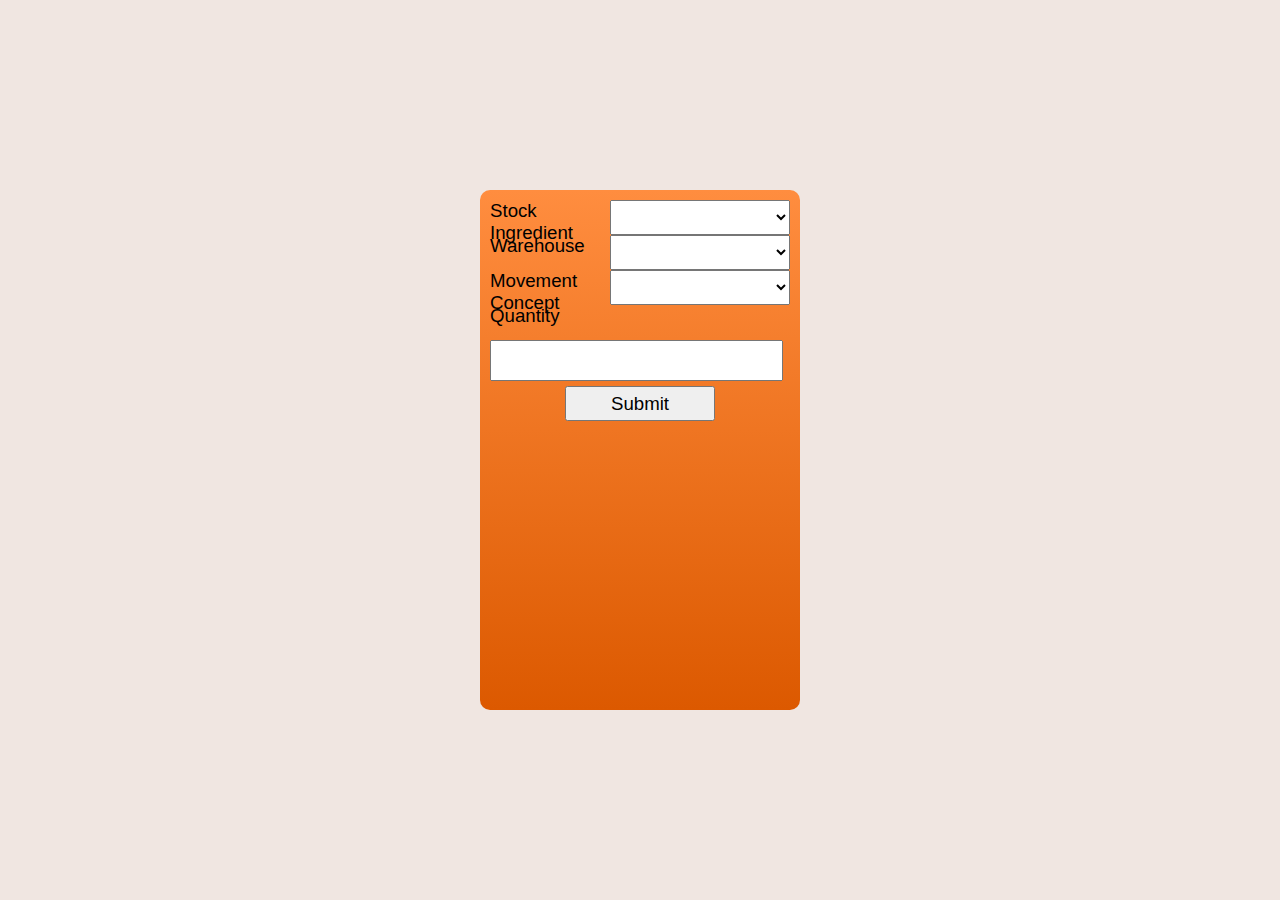
<file: forms/inventory/movement_create.html>
<!DOCTYPE html>
<html>
  <head>
    <meta charset="utf-8">
    <title></title>
    <script src='../../js/general/forms.js'></script>
    <script src='../../js/app/movement.js'></script>
    <link rel="stylesheet" href="../../css/forms/movement_create.css" media="screen" title="no title">
    <link rel="stylesheet" href="../../css/master.css" media="screen" title="no title">
  </head>
  <body onload="init()">
    <section class="container">
      <form id="form" class="movementform" action="" method="post">
        <label for="">Stock Ingredient</label>
        <select name="" id="ingredients">
        </select>
        <label for="">Warehouse</label>
        <select name="" id="warehouses">
        </select>
        <label for="">Movement Concept</label>
        <select name="" id="concepts">
        </select>
        <label for="">Quantity</label>
        <input type="number">
        <input type="submit" name="submit" value="Submit" id="submit">
      </form>
    </section>
  </body>
</html>
</file>
<file: css/master.css>
*
{
    font-family: arial;
    font-size: 14pt;
}
*:focus {
    outline: none;
}

*::-moz-focus-inner {
    border: 0;
}
html, body
{
    margin: 0;
    background-color: #f0e6e1;
    width: 100%;
    height: 100%;
}
.content{
  width: 100%;
  height: 100%;
  position: absolute;
  overflow: hidden;
  left: 0; top: 0;
  bottom: 0; right: 0;
}

::-webkit-scrollbar{
  width: 5px;
  background: #353c3f;
}

::-webkit-scrollbar-track{
  -webkit-box-shadow: inset 0 0 6px rgba(0, 0, 0, 0.3);
}

::-webkit-scrollbar-thumb{
  -webkit-radius-border: 10px;
  background: #586469;
}

#main_title{
  text-align: left;
  color: white;
}

#main_title p{
  margin-left:17%;
  font-size: 20pt;
}

button {
  width: auto;
  border-radius: 10px;
  margin:10px;
  padding: 15px;
  border-style: none;
  cursor: pointer;
  transition: 0.5s;
}

button:hover{
  background: #353c3f;
  color: white;
  transition: 0.5s;
}
</file>
<file: css/actions_menu.css>
.container
{
    width: 100%;
    height: 100%;
}

.actions
{
    position: absolute;
    top: 0; right: 0;
    bottom: 0; left: 0;

    width: 1080px;
    max-width: 100%;
    height: 400px;
    max-height: 100%;
    margin: auto;

    vertical-align: middle;
}

.action
{
    position: relative;

    float: left;
}

.action
{
    width: 300px;
    height: 300px;
    margin: 0 10px;
    padding: 20px;

    text-align: center;

    border-radius: 20px;
    background: #353c3f;
    transition: 0.2s;
}

.action:hover{
  cursor: pointer;
  background: #515a5d;
  transition: 0.5s;
}

#orders{
  background: #2c9149;
}

#orders:hover{
  background: #32a553;
}

#inventory{
  background: #7551be;
}

#inventory:hover{
  background: #8464c5;
}

#graphs{
  background: #fc8532;
}
#graphs:hover{
  background: #fda364;
}

.action .title
{
    font-size: 24pt;
    line-height: 50px;

    height: 50px;
    margin: 0;
    padding: 10px;

    text-align: center;

    color: #ebeafc;
    border-radius: 10px;
    background: rgba(0, 0, 0, .5);
}

.action svg
{
    height: 190px;
    padding: 30px;
}

.action svg path, .action svg rect
{
    fill: #e5ebee;
}
</file>
<file: css/template.css>
.container {
    width: 100%;
    height: 100%;
}

.hamburger, .title, .options, .options_menu, .actions, .main, .main_header, .main_content {
    position: relative;
    float: left;
}

.header {
    width: 100%;
    height: 80px;
    background: #353c3f;
}

.hamburger {
    overflow: hidden;
    cursor: pointer;
    opacity: .8;
}

.hamburger img {
    width: 0;
    height: 0;
    opacity: .85;
}

.header .title {
    width: calc(100% - 80px);
    height: 100%;
    color: #fff;
}

.header .title p {
    width: 100%;
    margin: 0;
    text-align: center;
    font-size: 32pt;
    line-height: 80px;
}

.options {
    z-index: 100;
    width: 80px;
    height: 80px;
}

.options p{
  padding: 0; margin: 0;
  color: #fff;
  cursor: pointer;
}
.options li{
  cursor: pointer;
}

.options ul {
    margin: 0;
    padding: 0;
    list-style: none;
}

.options .btn {
    width: 80px;
    height: 80px;
}

.options .btn img {
    width: 60px;
    height: 60px;
    padding: 10px;
    transition: 0.5s;
    opacity: .7;
}

.options .btn img:hover {
    transition: .5s;
    background: #41494d;
}

.options ul li ul {
    display: none;
    margin-top: -5px;
    transition: 1s;
    transition: 0.5s;
}

.options ul li:hover ul {
    display: block;
    margin-top: -5px;
    transition: 1s;
    transition: 0.5s;
}

.options ul li ul li {
    float: right;
    width: 200px;
    padding: 10px;
    text-align: center;
    background: #353c3f;
    transition: 0.5s;
}

.options ul li ul li:hover {
    background: #41494d;
    transition: 0.5s;
}

.options ul li ul li p {
    color: #fff;
}

.actions {
    overflow: auto;
    width: 400px;
    height: calc(100% - 80px);
    background: #756867;
}

.actions button {
    width: calc(100% - 30px * 2);
    height: 60px;
    margin: 30px;
    margin-bottom: 0;
    padding: 0;
    cursor: pointer;
    transition: .5s;
    color: #fffaf7;
    border: none;
    border-radius: 2000000px;
    background: #353c3f;
    font-size: 24pt;
}

.actions button:hover {
    transition: 0.5s;
    color: #fff;
    background: #4c565b;
}

.main {
    overflow: hidden;
    width: calc(100% - 400px);
    height: calc(100% - 80px);
}

.main_header {
    width: 100%;
    height: 70px;
    background: #8f8180;
    box-shadow: 0 0px 10px rgba(0, 0, 0, 0.5);
}

.main_header p {
    color: #fff;
    font-size: 18pt;
}

.main_content {
    width: 100%;
    height: calc(100% - 70px);
}

@media only screen and (max-width: 1360px) {
    .actions button {
        height: 75px;
    }
}

@media only screen and (max-width: 1280px) {
    .actions button {
        width: calc(100% - 30px * 2);
        height: 75px;
        margin: 30px;
        margin-bottom: 0;
    }
}

@media only screen and (max-width: 800px) {
    .header .title {
        width: calc(100% - 160px);
    }
    .options {
        width: 80px;
        height: 80px;
    }
    .hamburger {
        width: 80px;
        height: 80px;
    }
    .hamburger img {
        width: 60px;
        height: 60px;
        margin: 10px;
    }
    .main {
        width: 100%;
    }
    .actions {
        visibility: collapse;
        width: 0;
        height: 0;
    }
}

.loading {
  position: absolute;
  width: 100%;
  height: 100%;
  background: #353c3f;
  z-index: 1000;
  opacity: 1;
  transition: 1s;
}
.loading div{
  width: 100%;
  height: 100%;
  margin: auto;
}
.loading img{
  margin: auto;
  width: 50px;
}
.loading_hide {
  z-index: -10;
  opacity: 0;
  transition: 1s;
}
</file>
<file: css/graphs.css>
* {
    font-family: arial;
}

body {
    margin: 0px;
    background: #fff;
}

header, #values, #svg, #chart {
    position: relative;
    float: left;
}

header {
    width: 100%;
    background: #555;
    border-bottom: 2px solid #8BC34A;
}

header h1 {
    margin: 10px;
    padding: 0px;
    font-size: 18pt;
    font-weight: bold;
    color: #8BC34A;
}

#values {
    width: 20%;
}

#values label {
    width: 90%;
    display: block;
    margin: 10px auto 10px 5%;
    font-size: 14pt;
    color: #CCC;
}

#values input {
    width: 90%;
    background: #555;
    margin: 0px auto 0px 5%;
    padding: 10px;
    font-size: 14pt;
    color: #8BC34A;
    border: 1px solid #8BC34A;
}

#values button {
    width: 50%;
    background: #8BC34A;
    margin: 10px auto auto 25%;
    padding: 10px 0px 10px 0px;
    border: 0px;
    font-size: 14pt;
    color: #FFF;
    cursor: pointer;
}

#values button:hover {
    background: #9CCC65;
}

#chart {
    width: 80%;
    height: 100%;
    background: #FFF;
}

#svg {
    width: 100%;
    height: 100%;
}

.header {
    text-anchor: middle;
    font-size: 24pt;
    font-weight: bold;
    fill: #999;
}

.axis {
    stroke: #999;
    stroke-width: 1px;
}

.scale {
    text-anchor: middle;
    font-size: 8pt;
    fill: #999;
}

.bar {
    fill: #BBB;
    stroke: #999;
    stroke-width: 1px;
}

.name {
    font-size: 14pt;
    fill: #999;
    text-anchor: end;
}
</file>
<file: css/inventory.css>
.main_content form, .main_content label, .main_content select, .main_content button, .main_content input {
    position: relative;
    float: left;
}

.main_content #form_movement {
    margin: 10px 10px;
    width: calc(700px - 20px);
    height: calc(100% - 20px);
}

.main_content #form_movement label {
    display: block;
    width: calc(50% - 20px);
    padding: 10px;
}

.main_content #form_movement select {
    display: block;
    width: calc(50% - 22px);
    padding: 10px;
}

.main_content #form_movement input {
    display: block;
    width: calc(50% - 45px);
    padding: 10px;
}

.main_content #form_movement input[type=number]{
  width: calc(35% - 45px);
}

.main_content #form_movement button {}

.main_content #form_movement .measurement{
  width: 10%;
}

.main_content .table {
    width: 70%;
    height: 100%;
    margin: auto;
    overflow-y: auto;
}

.main_content .table table {
    width: 100%;
    border-collapse: collapse;
    background: #7551be;
}

.main_content .table table th {
    padding: 10px;
    font-size: 18pt;
    background: #201436;
    color: #fdfcfe;
    text-align: center;
}

.main_content .table table tr {
    background: rgba(0, 0, 0, 0.1);
    color: rgba(255, 255, 255, 0.8);
}

.main_content .table table tr:nth-child(even) {
    background: rgba(0, 0, 0, 0.25);
}

.main_content .table table td {
    padding: 10px;
}

.main_content .table table .number {
    text-align: right;
}
</file>
<file: css/index.css>
body {
    position: relative;

    overflow: hidden;

    height: 100%;

    background-color: #d6d5d2;
}

.background {
    position: absolute;
    z-index: 0;
    top: -15px;
    right: -15px;
    bottom: -15px;
    left: -15px;

    background-image: url("../img/bg/login/chinese food 4k.jpg");
    background-size: cover;

    filter: blur(7px) saturate(30%) opacity(50%);
}

.form {
    position: absolute;
    z-index: 3;
    top: 0;
    right: 0;
    bottom: 0;
    left: 0;

    width: 400px;
    max-width: 100%;
    height: 175px;
    max-height: 100%;
    margin: auto;
    padding: 25px;

    vertical-align: middle;

    border: 5px solid #1e2223;
    border-radius: 30px;
    background: #353c3f;
    box-shadow: 0 0 200px rgba(0, 0, 0, .9);
}

.form input {
    width: 300px;
    height: 40px;
    margin-top: 10px;
    margin-left: 50px;
}

.form input[type=button] {
    width: 200px;
    margin-left: 100px;

    cursor: pointer;
    transition: 0.5s;

    color: #fffaf7;
    border: 0;
    border-radius: 2000000px;
    background: #ff812b;
}

.form input[type=button]:hover {
    transition: 0.5s;
    animation: btn_hover;

    background: #ff9953;
}

.message {
    position: absolute;
    z-index: 500;

    display: flex;

    width: 100%;
    height: 100%;

    background: rgba(0, 0, 0, 0.5);

    justify-content: center;
    align-items: center;
}

.message_hide {
    position: absolute;
    z-index: -500;

    display: flex;

    width: 100%;
    height: 100%;

    background: rgba(0, 0, 0, 0.5);

    justify-content: center;
    align-items: center;
}

.error_message {
    overflow: hidden;

    width: 500px;
    height: 200px;
    padding: 30px;

    text-align: center;

    color: #fff;
    border-radius: 20px;
    background: #ea0218;
}

.error_message p {
    width: 100%;
    height: 75px;

    font-size: 16pt;
    line-height: 75px;
}

.error_message button {

    height: 50px;
    padding: 10px;

    transition: .5s;

    border: 0;
    border-radius: 10000px;
    background: rgba(255, 255, 255, 0.5);
}

.error_message button:hover {
    transition: .5s;

    background: rgba(255, 255, 255, 0.75);
}
</file>
<file: css/orders.css>
.main_content {
    overflow: auto;
}

.order, .order div, .order p {
    position: relative;
    float: left;
}

.order {
    background: #fff;
    width: calc(50% - 60px);
    height: 400px;
    margin: 10px;
    padding: 20px;
}

.order .dishes .header, .order .dishes .list, .order .dish, .order .bill, .order .bill .subtotal, .order .bill .tax, .order .bill .total {
    width: 100%;
}

.order .header {
    background: #ddd;
    width: 100%;
    height: 50px;
}

.order .header .title {
    padding: 10px;
    color: #000;
    margin: 0;
    width: calc(100% - 20px);
    height: calc(100% - 20px);
    top: calc(50% - 20px);
    text-align: center;
}

.order .dishes {
    width: 100%;
    height: 200px;
    overflow: auto;
}

.order .dishes .header {
    width: calc(100% - 20px);
    padding: 10px;
}

.order .dishes .header p {
    margin: 0;
}

.order .dishes .name {
    width: 40%;
}

.order .dishes .quantity, .order .dishes .price, .order .dishes .subtotal {
    width: 20%;
}

.main_content .menu, .main_content .client_order {
    position: relative;
    float: left;
    width: 50%;
    height: 100%;
}

.menu .title {
    width: 100%;
    height: 50px;
    line-height: 50px;
    font-size: 24pt;
    text-align: center;
    padding: 10px 0;
    background: #206a35;
    color: #fafdfb;
}

.food_menu .category, .food_menu .dish {
    position: relative;
    float: left;
    width: 100%;
}

.food_menu {
    width: 100%;
    height: calc(100% - 70px);
    overflow-y: auto;
}

.food_menu .category {
    border-top: 3px solid #295a36;
}

.food_menu .category div {
    margin: 0;
    padding: 0;
}

.food_menu .category .title {
    margin: 0;
    padding: 5px 0;
    height: 30px;
    line-height: 30px;
    font-size: 16pt;
    text-align: center;
    background: #2c9149;
}

.food_menu .dish, .food_menu .dish .picture, .food_menu .name, .food_menu .price {
    position: relative;
    float: left;
    margin: 0;
    padding: 0;
}

.food_menu .dish {
    height: 80px;
    padding: 5px;
    background: #b7dec2;
    transition: 0.5s;
    cursor: pointer;
}

.food_menu .dish:hover {
    background: #d2ead9;
    transition: 0.5s;
}

.food_menu .dish span {
    display: block;
    height: 100%;
}

.food_menu .dish .picture {
    width: 80px;
    background: #ddd;
    display: flex;
    justify-content: center;
    align-items: center;
}

.food_menu .dish .picture img {
    zoom: 4;
    display: block;
    width: auto;
    height: auto;
    max-width: 100%;
    max-height: 100%;
}

.food_menu .dish .price {
    width: 150px;
    text-align: right;
    font-size: 18pt;
    color: rgba(0, 0, 0, 0.8);
    padding: 10px;
    padding-right: 30px;
}

.food_menu .dish .name {
    width: calc(100% - 270px - (10px * 2));
    height: calc(100% - 20px);
    font-size: 16pt;
    padding: 10px;
}

.client_order .title {
    width: 100%;
    height: 50px;
    line-height: 50px;
    padding: 10px 0;
    text-align: center;
    background: #206a35;
    color: #f0fbf3;
    font-size: 24pt;
}

.client_order div, .client_order form, .client_order span {
    position: relative;
    float: left;
}

.client_order form {
    width: 100%;
    height: 0px;
    overflow: hidden;
    visibility: collapse;
}

.client_order .order_dishes {
    width: 100%;
    height: calc(100% - 210px);
    background: #bfe7bb;
    overflow-y: auto;
}

.client_order .order_dishes .dish {
    background: rgba(0, 0, 0, 0.1);
}

.client_order .order_dishes .dish:nth-child(even) {
    background: rgba(0, 0, 0, 0.3);
}

.client_order .bill {
    width: 100%;
    height: 100px;
    background: #2f6f28;
}

.client_order .controls {
    width: 100%;
    height: 40px;
    background: #2f6f28;
}

.client_order .bill .tax, .client_order .bill .subtotal, .client_order .bill .total {
    width: 100%;
    color: rgba(255, 255, 255, 0.8);
}

.client_order .bill .tax, .client_order .bill .subtotal {
    height: 30px;
}

.client_order .bill .total {
    height: 40px;
}

.client_order .bill .amount_type {
    width: calc(60% - 10px);
    padding-left: 10px;
    height: 100%;
    line-height: 30px;
    text-align: left;
}

.client_order .bill .money {
    width: calc(40% - 10px);
    height: 100%;
    line-height: 30px;
    padding-right: 10px;
    text-align: right;
}

.client_order .controls button {
    width: calc(50% - 8px);
    height: calc(100% - 8px);
    border: 0;
    margin: 4px;
    padding: 0px;
    border-radius: 1000000px;
    background: #a6cc70;
    color: #010201;
    transition: 0.5s;
    cursor: pointer;
}

.client_order .controls button:hover {
    background: #bdd996;
    color: #121909;
}

.client_order .dish {
    width: 100%;
    height: 80px;
}

.client_order .picture {
    width: 80px;
    height: 80px;
}

.client_order .picture img {
    zoom: 4;
    display: block;
    width: auto;
    height: auto;
    max-width: 100%;
    max-height: 100%;
}

.client_order span {
    display: inline-block;
    position: relative;
    float: left;
}

.client_order span.price {
    display: block;
    width: 80px;
    height: 80px;
    line-height: 100px;
}

.client_order span.combo {
    display: block;
    width: 80px;
    height: 80px;
    line-height: 100px;
}

.client_order span.name {
    width: calc(100% - 320px);
    height: 60px;
    padding: 10px;
}
</file>
<file: css/forms/movement_create.css>
section
{
    position: absolute;
    top: 0; right: 0;bottom: 0; left: 0;

    width: 300px;
    height: 500px;
    margin: auto;
    padding: 10px;

    border-radius: 10px;
    background: linear-gradient(to bottom, #ff8d3f, #dc5900);
}
.movementform label,
.movementform select,
.movementform input
{
    position: relative;

    float: left;
}
.movementform label
{
    display: table-cell;

    width: 40%;
    height: 35px;

    vertical-align: middle;
}
.movementform select,
.movementform input
{
    width: 60%;
    height: 35px;
}

.movementform input[type=number]
{
    width: 95%;
}

.movementform input[type=submit]
{
    width: 50%;
    margin: 5px 25% 0 25%;
}
</file>
